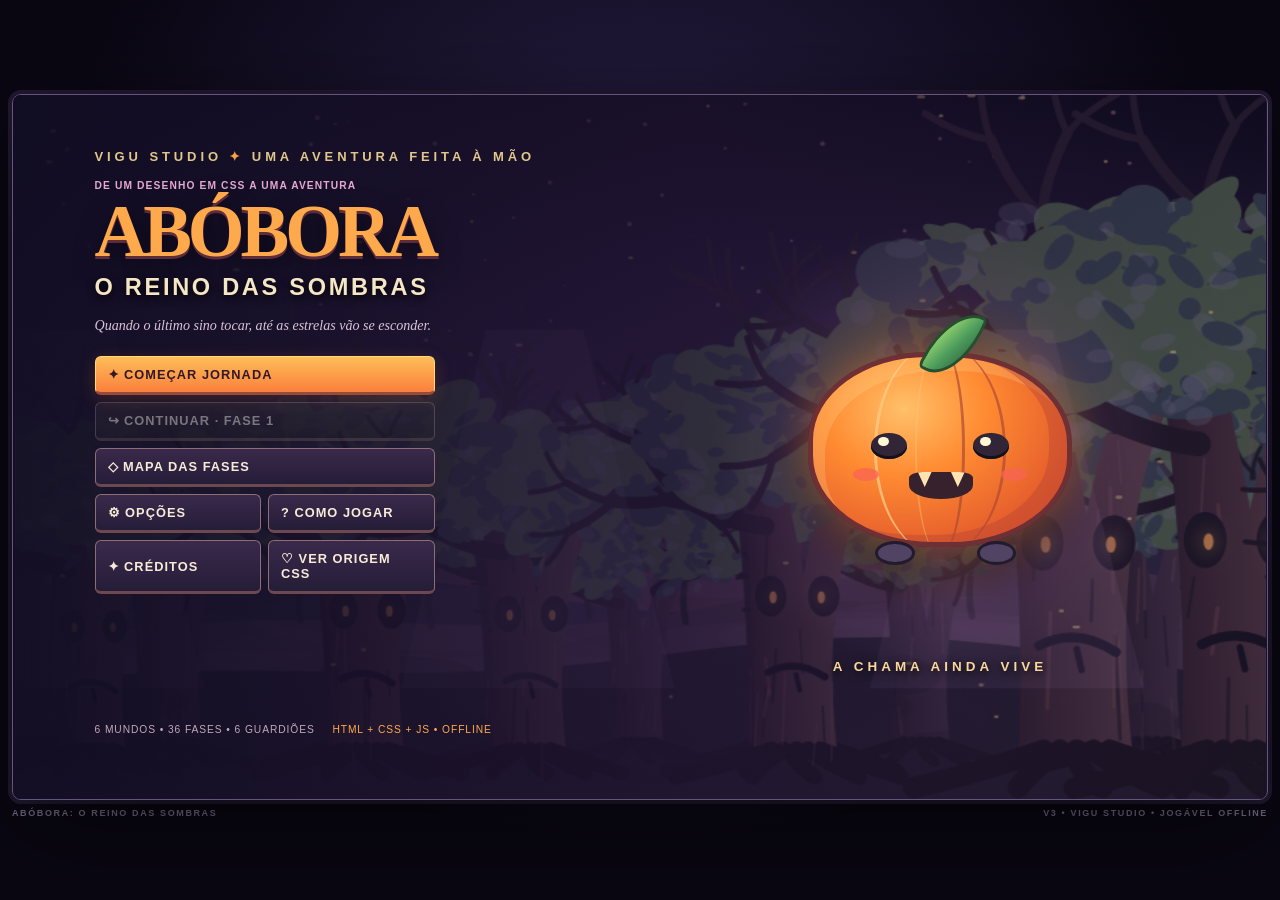
<file: index.html>
<!doctype html>
<html lang="pt-BR">
<head>
<meta charset="utf-8"><meta name="viewport" content="width=device-width,initial-scale=1,viewport-fit=cover,user-scalable=no"><meta name="theme-color" content="#110d1e">
<meta name="description" content="ABÓBORA: O Reino das Sombras — uma aventura 2D de Halloween feita com HTML, CSS e JavaScript puros. Jogue offline, sem instalação.">
<title>ABÓBORA: O Reino das Sombras — Vigu Studio V3</title><link rel="icon" href="assets/favicon.svg" type="image/svg+xml"><link rel="stylesheet" href="css/style.css">
</head>
<body><main id="app"><div id="viewport" aria-label="Jogo de plataforma ABÓBORA: O Reino das Sombras"><canvas id="screen" width="960" height="540" aria-label="Cenário interativo do jogo"></canvas>
<section id="menu" class="panel menu">
 <div class="menu-left"><p class="eyebrow">VIGU STUDIO <span>✦</span> UMA AVENTURA FEITA À MÃO</p><div class="brand-tag">DE UM DESENHO EM CSS A UMA AVENTURA</div><h1>ABÓBORA <small>O REINO DAS SOMBRAS</small></h1><p class="tagline">Quando o último sino tocar, até as estrelas vão se esconder.</p><div class="controls-menu"><button id="newGame" class="primary">✦ COMEÇAR JORNADA</button><button id="continueGame">↪ CONTINUAR <span id="continueText"></span></button><button id="worldMap">◇ MAPA DAS FASES</button><div class="dual"><button id="settings">⚙ OPÇÕES</button><button id="help">? COMO JOGAR</button></div><div class="dual"><button id="credits">✦ CRÉDITOS</button><button id="original">♡ VER ORIGEM CSS</button></div></div><p class="menu-foot">6 MUNDOS • 36 FASES • 6 GUARDIÕES <span>HTML + CSS + JS • OFFLINE</span></p></div>
 <div class="menu-hero"><div class="hero-halo"></div><div class="pumpkin-css" aria-hidden="true"><div class="leaf"></div><div class="pumpkin-body"><div class="stripe stripe-a"></div><div class="stripe stripe-b"></div><div class="pumpkin-eye eye-a"><b></b></div><div class="pumpkin-eye eye-b"><b></b></div><div class="cheek cheek-a"></div><div class="cheek cheek-b"></div><div class="pumpkin-mouth"><i></i><i></i></div></div><div class="little-feet"><span></span><span></span></div></div><div class="hero-caption">A CHAMA AINDA VIVE</div></div>
 </section>
 <div id="hud" class="hud hidden"><div class="hud-left"><div id="hearts" class="hearts">♥ ♥ ♥ ♥ ♥</div><div class="flame-meter"><span>✦ CHAMA</span><div><i id="flameBar"></i></div></div></div><div class="hud-mid"><span id="worldName">FLORESTA ASSOMBRADA</span><strong id="levelName">A primeira faísca</strong></div><div class="hud-right"><div class="souls">✧ <span id="souls">0/3</span></div><div class="candy">◆ <span id="candy">0</span></div><button id="pause" title="Pausar">Ⅱ</button></div><div id="hint" class="hint"></div><div id="notice" class="notice"></div></div>
 <section id="modal" class="panel modal hidden"><div class="modal-box"><div class="modal-label" id="modalTag">PAUSA</div><h2 id="modalTitle">O vento silenciou</h2><p id="modalDesc"></p><div id="modalContent" class="modal-content"></div><div id="modalButtons" class="modal-buttons"></div></div></section>
 <div id="touch" class="touch hidden"><div class="touch-l"><button data-action="left">◀</button><button data-action="right">▶</button></div><div class="touch-r"><button data-action="interact">E</button><button data-action="flame">✦</button><button data-action="attack">⚔</button><button data-action="dash">⇢</button><button data-action="jump" class="touch-jump">↑</button></div></div>
 <div id="fatal" class="fatal hidden"><h2>Não foi possível iniciar</h2><p id="fatalText"></p></div>
</div><footer class="outer-footer">ABÓBORA: O REINO DAS SOMBRAS <span>V3 • VIGU STUDIO • JOGÁVEL OFFLINE</span></footer></main>
<script defer src="js/config.js"></script><script defer src="js/levels.js"></script><script defer src="js/audio.js"></script><script defer src="js/input.js"></script><script defer src="js/physics.js"></script><script defer src="js/art.js"></script><script defer src="js/render.js"></script><script defer src="js/ui.js"></script><script defer src="js/game.js"></script><script defer src="js/main.js"></script>
</body></html>
</file>
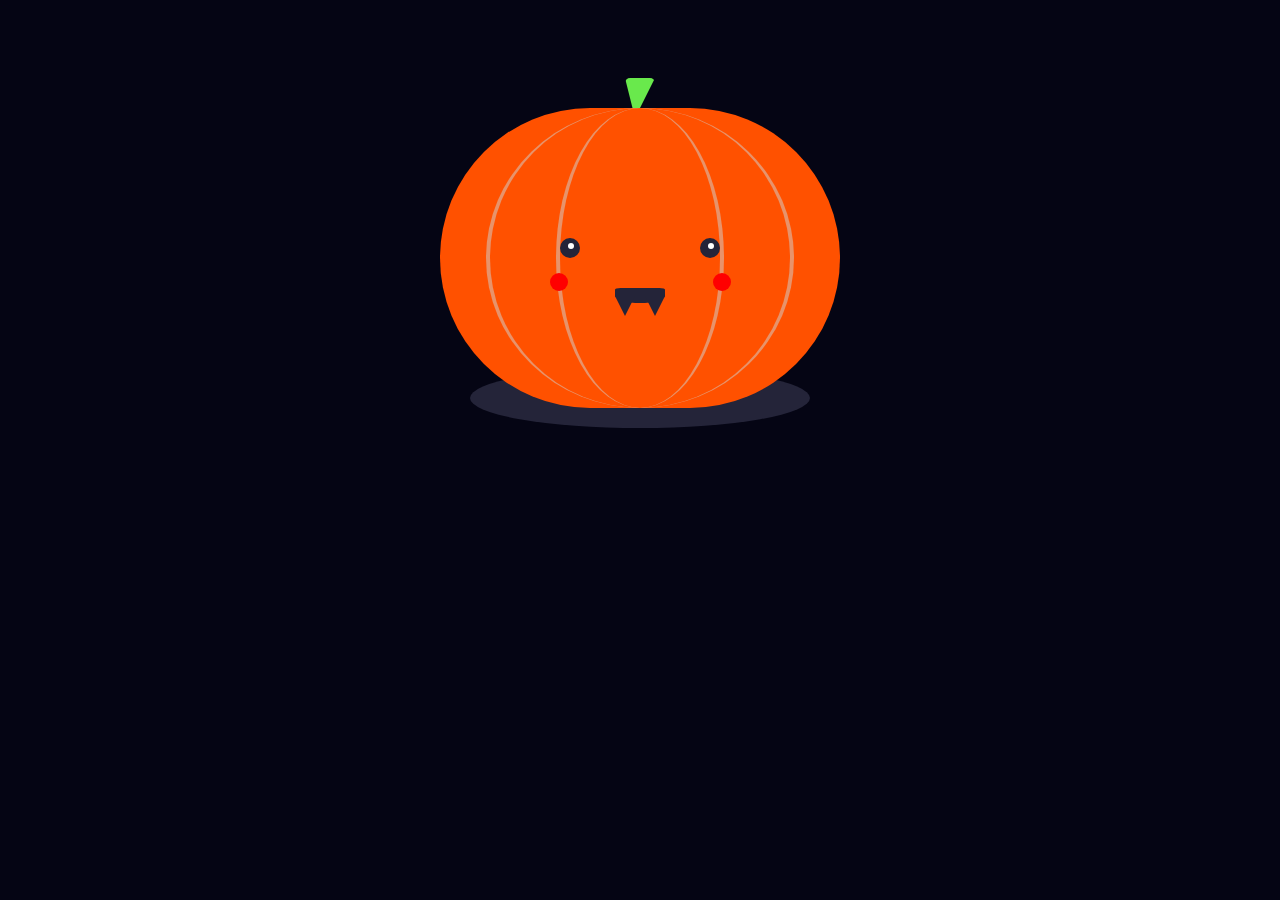
<file: original-reference/index.html>
<!DOCTYPE html>
<html lang="pt-br">
<head>
<meta charset="UTF-8">
<meta http-equiv="X-UA-Compatible" content="IE=edge">
<meta name="viewport" content="width=device-width, initial-scale=1.0">
<link rel="stylesheet" href="style.css">
<title>🎃</title>
</head>
<body>
<div class="stalk"></div>
<div class="pumpkin">
<div class="stripesOutter">
<div class="stripesInner">
<div class="leftEye"><div class="eyeBall"></div></div>
<div class="blushLeft"></div>
<div class="rightEye"><div class="eyeBall"></div></div>
<div class="blushRight"></div>
<div class="mouth"></div>
</div>
</div>
</div>
<div class="shadow"></div>
</body>
</html>
</file>
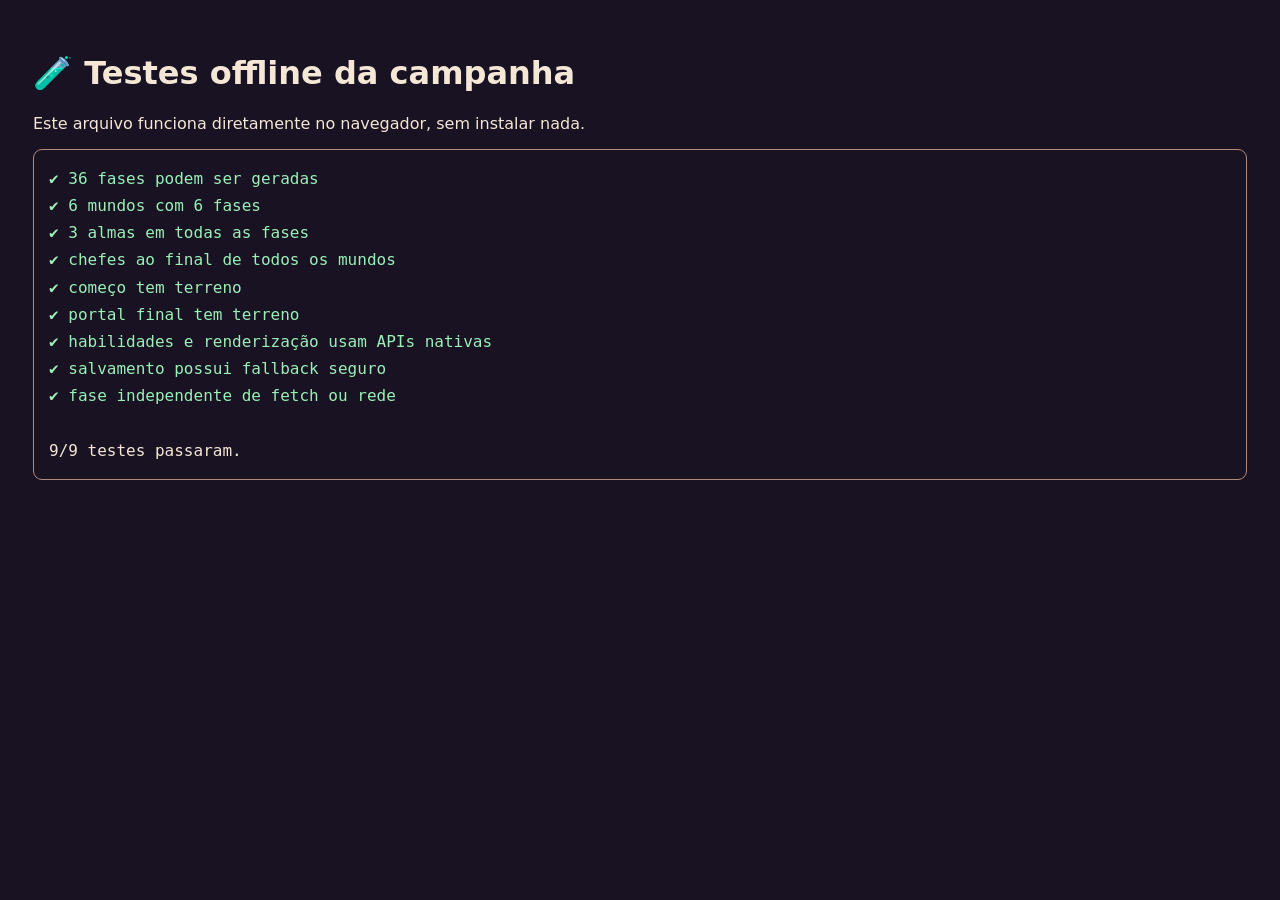
<file: tests/testes.html>
<!doctype html><html lang="pt-BR"><head><meta charset="utf-8"><title>Testes offline — ABÓBORA V3</title><style>body{background:#181222;color:#f5e7d5;font:16px system-ui;padding:25px}pre{padding:15px;border:1px solid #b18a7a;border-radius:9px;line-height:1.7;white-space:pre-wrap}.pass{color:#9befb7}.fail{color:#ff8c8c}</style></head><body><h1>🧪 Testes offline da campanha</h1><p>Este arquivo funciona diretamente no navegador, sem instalar nada.</p><pre id="result"></pre>
<script src="../js/config.js"></script><script src="../js/levels.js"></script><script>
(function(){const G=window.ABO,tests=[],test=(s,fn)=>{try{if(!fn())throw new Error('condição falsa');tests.push(['✔',s,true]);}catch(e){tests.push(['✘',s+': '+e.message,false]);}};
 test('36 fases podem ser geradas',()=>Array.from({length:36},(_,i)=>G.makeLevel(i)).length===36);
 test('6 mundos com 6 fases',()=>G.worlds.length===6&&G.worlds.every(w=>w.stages.length===6));
 test('3 almas em todas as fases',()=>Array.from({length:36},(_,i)=>G.makeLevel(i).souls.length===3).every(Boolean));
 test('chefes ao final de todos os mundos',()=>[5,11,17,23,29,35].every(i=>G.makeLevel(i).bossEntity?.hp>0));
 test('começo tem terreno',()=>Array.from({length:36},(_,i)=>G.makeLevel(i)).every(x=>x.ground.some(g=>g.x<=90&&g.x+g.w>180)));
 test('portal final tem terreno',()=>Array.from({length:36},(_,i)=>G.makeLevel(i)).every(x=>x.ground.some(g=>g.x<=x.gate.x&&g.x+g.w>=x.gate.x+x.gate.w)));
 test('habilidades e renderização usam APIs nativas',()=>!!document.createElement('canvas').getContext('2d'));
 test('salvamento possui fallback seguro',()=>typeof G.safewrite==='function'&&G.newSave().version===3);
 test('fase independente de fetch ou rede',()=>G.makeLevel(0).platforms.length>0&&G.makeLevel(35).ground.length>0);
 const el=document.querySelector('#result');el.innerHTML=tests.map(t=>`<span class="${t[2]?'pass':'fail'}">${t[0]} ${t[1]}</span>`).join('\n')+`\n\n${tests.filter(t=>t[2]).length}/${tests.length} testes passaram.`;})();
</script></body></html>
</file>
<file: css/style.css>
:root{color-scheme:dark;--gold:#fbd888;--orange:#ff993c;--purple:#8266bb;--ink:#160f29}*{box-sizing:border-box}html,body{margin:0;min-height:100%;background:#0a0711;color:#f8ecd8;font-family:Trebuchet MS,Arial,sans-serif}body{overflow-x:hidden;background:radial-gradient(ellipse at 50% 30%,#292048 0%,#0a0713 65%)}button{color:inherit;font:inherit;cursor:pointer;touch-action:manipulation}button:focus-visible{outline:2px solid #fbd888;outline-offset:3px}#app{min-height:100vh;display:flex;align-items:center;justify-content:center;flex-direction:column;padding:12px 12px 0}#viewport{position:relative;width:min(100%,calc((100vh - 46px) * 16 / 9),1500px);aspect-ratio:16/9;overflow:hidden;background:#18152f;border:1px solid #66537e;box-shadow:0 30px 110px #0009,0 0 0 4px #231932;border-radius:9px}canvas{position:absolute;inset:0;width:100%;height:100%;object-fit:contain;image-rendering:auto}.hidden{display:none!important}.panel{position:absolute;inset:0;z-index:3}.menu{display:grid;grid-template-columns:55% 45%;padding:4.3% 6.5%;background:linear-gradient(93deg,#110d23ed 0%,#1c112dbd 53%,#120d2022 100%);overflow:hidden}.menu-left{position:relative;z-index:2;max-width:570px}.eyebrow{font-size:clamp(8px,1.02vw,13px);letter-spacing:.3em;color:#e1c78b;font-weight:900;margin:0 0 16px}.eyebrow span{color:#f9a147}.brand-tag{font-size:clamp(7px,.8vw,11px);color:#e5a9d3;letter-spacing:.11em;font-weight:800;margin-bottom:8px}h1{font-family:Georgia,serif;margin:0;color:#ffa94d;font-size:clamp(34px,5.7vw,84px);line-height:.9;letter-spacing:-.055em;text-shadow:0 3px 0 #5f2c39,0 8px 25px #0008}h1 small{display:block;font-family:Trebuchet MS,Arial,sans-serif;margin-top:11px;color:#f5e6c5;font-size:clamp(12px,1.84vw,28px);letter-spacing:.115em;line-height:1.1;text-shadow:0 3px 9px #000}.tagline{font-family:Georgia,serif;color:#d9c4da;font-style:italic;font-size:clamp(9px,1.1vw,16px);margin:16px 0 22px}.controls-menu{display:flex;flex-direction:column;gap:7px;width:min(100%,340px)}.controls-menu button,.modal-buttons button,.modal-content button{border:1px solid #8d6e77;border-bottom:3px solid #6d4851;border-radius:6px;background:linear-gradient(#3a294b,#251d38);font-size:clamp(9px,1vw,14px);font-weight:900;letter-spacing:.08em;padding:10px 12px;text-align:left;transition:background .15s,transform .15s;min-height:30px}.controls-menu button:hover,.modal-buttons button:hover,.modal-content button:hover{background:#735174;transform:translateY(-1px)}.controls-menu .primary,.modal-buttons .primary{background:linear-gradient(#ffbd58,#fa803d);color:#321829;border-color:#ffdb77;border-bottom-color:#994b39;box-shadow:0 4px 17px #ff8a342d}.controls-menu .primary:hover,.modal-buttons .primary:hover{background:#ffd77e;color:#321829}.dual{display:flex;gap:7px}.dual button{flex:1}.menu-foot{position:absolute;bottom:0;font-size:clamp(7px,.8vw,11px);color:#bfa9bb;letter-spacing:.09em;white-space:nowrap}.menu-foot span{color:#ffa94d;margin-left:14px}.menu-hero{position:relative;display:grid;place-items:center}.hero-halo{position:absolute;width:92%;aspect-ratio:1;border-radius:50%;background:radial-gradient(circle,#ffc66680 0%,#ff863a39 25%,#9e61941a 51%,transparent 70%);animation:halo 4s ease-in-out infinite}.hero-caption{position:absolute;bottom:12%;color:#fad89b;font-size:clamp(8px,1.05vw,16px);letter-spacing:.3em;font-weight:900;text-shadow:0 2px 8px #000}.pumpkin-css{position:relative;width:min(22vw,320px);height:min(20vw,295px);animation:float 3.2s ease-in-out infinite;filter:drop-shadow(0 20px 20px #0006)}.pumpkin-body{position:absolute;inset:13% 3% 11%;background:radial-gradient(ellipse at 36% 28%,#ffc069 0%,#ff8b32 35%,#df532b 83%,#9b3e3f 100%);border:5px solid #6e3035;border-radius:45% 47% 46% 47%;box-shadow:inset -18px -7px 0 #b9453270,inset 12px 14px 0 #ffe8a333,0 0 38px #ed8b5070;overflow:hidden}.stripe{position:absolute;top:-7%;bottom:-7%;width:52%;border-radius:50%;border-left:3px solid #ffce87bb;border-right:3px solid #ab4834a9;left:24%}.stripe-b{left:40%;width:20%;border-left:2px solid #ffc47b66}.leaf{z-index:2;position:absolute;left:47%;top:-5%;height:29%;width:15%;border-radius:90% 10% 80% 10%;transform:rotate(27deg);background:linear-gradient(110deg,#bef179,#4c9c5d 57%,#2f5b38);border:3px solid #264f30}.pumpkin-eye{position:absolute;top:41%;width:14%;height:14%;background:#322537;border-radius:49%;box-shadow:inset 0 -3px #14111b}.pumpkin-eye b{position:absolute;left:20%;top:14%;width:30%;height:35%;border-radius:50%;background:#fff8d7}.eye-a{left:23%}.eye-b{right:23%}.cheek{position:absolute;top:60%;width:10%;height:7%;border-radius:50%;background:#fa6354ba}.cheek-a{left:16%}.cheek-b{right:16%}.pumpkin-mouth{position:absolute;top:62%;left:38%;width:25%;height:15%;background:#36212d;border-radius:30% 30% 70% 70%;overflow:hidden}.pumpkin-mouth i{position:absolute;top:0;width:22%;height:55%;background:#ffe3b1;clip-path:polygon(0 0,100% 0,50% 100%)}.pumpkin-mouth i:first-child{left:13%}.pumpkin-mouth i:last-child{right:13%}.little-feet{position:absolute;bottom:4%;left:27%;width:50%;display:flex;justify-content:space-between}.little-feet span{width:28%;height:24px;background:#514363;border:3px solid #241a2e;border-radius:50%}.hud{position:absolute;z-index:2;inset:0;pointer-events:none}.hud-left{position:absolute;left:2%;top:2%;width:190px;padding:8px 12px;background:#130d24a9;border:2px solid #e5ab7390;border-radius:11px;box-shadow:0 4px 15px #0009;backdrop-filter:blur(4px)}.hearts{color:#ff7972;letter-spacing:.09em;font-size:22px;text-shadow:1px 2px 0 #842b48}.flame-meter{display:flex;align-items:center;gap:7px;font-size:10px;font-weight:bold;color:#fee0a7}.flame-meter>div{flex:1;height:9px;border:1px solid #dbaf75;border-radius:8px;background:#1c172a;overflow:hidden}.flame-meter i{display:block;background:linear-gradient(90deg,#ff9637,#ffd277);height:100%;width:100%}.hud-mid{position:absolute;left:50%;top:2%;transform:translateX(-50%);text-align:center;text-shadow:1px 3px 6px #000;white-space:nowrap}.hud-mid span{display:block;color:#f8db9b;font-size:11px;letter-spacing:.18em}.hud-mid strong{font-family:Georgia,serif;font-size:19px}.hud-right{position:absolute;right:2%;top:2%;display:flex;gap:10px;align-items:center;border:2px solid #e4b47591;padding:5px 9px;background:#130d24c9;border-radius:10px;font-weight:bold}.souls{color:#ffe4aa}.candy{color:#f9a75c}.hud-right button{pointer-events:auto;background:#edb36e;color:#21192a;border:0;border-radius:5px;font-weight:bold}.hint{position:absolute;left:50%;bottom:8%;transform:translateX(-50%);border-radius:9px;padding:7px 14px;background:#22162bcf;color:#fff1d1;font-size:12px;white-space:nowrap;text-shadow:0 1px #000}.hint:empty{display:none}.notice{position:absolute;top:16%;left:50%;transform:translateX(-50%) translateY(-8px);padding:12px 22px;min-width:200px;background:#291a3be6;border:2px solid #dea96f;border-radius:9px;font-weight:bold;font-size:15px;color:#ffe2a1;text-align:center;opacity:0;transition:.25s}.notice.show{opacity:1;transform:translateX(-50%)}.modal{display:grid;place-items:center;background:#0c091bbf;backdrop-filter:blur(6px)}.modal-box{width:min(88%,550px);max-height:88%;overflow:auto;padding:30px;background:linear-gradient(150deg,#342345,#151328);border:2px solid #b18a7a;border-radius:14px;box-shadow:0 18px 65px #000b}.modal-label{letter-spacing:.25em;color:#e9aa77;font-size:12px;font-weight:bold}.modal-box h2{font-family:Georgia,serif;color:#ffcb7d;font-size:clamp(20px,3vw,34px);margin:11px 0}.modal-box p{font-size:14px;line-height:1.5;color:#dccde1}.modal-content{max-height:32vh;overflow:auto}.modal-buttons{display:flex;flex-wrap:wrap;gap:10px;margin-top:22px}.modal-buttons button{flex:1;text-align:center;min-width:110px}.world-grid{display:grid;grid-template-columns:repeat(3,1fr);gap:8px;margin-top:15px}.world-grid button{text-align:left;min-height:70px;font-size:12px}.world-grid button span{display:block;opacity:.65;font-size:10px;margin-top:4px}.world-grid button:disabled{cursor:not-allowed;opacity:.35}.setting{margin:9px 0;display:flex;gap:10px;align-items:center;justify-content:space-between;font-size:13px}.setting select,.setting input{max-width:140px;background:#261a33;color:#ffe9cd;border:1px solid #c6947b;border-radius:4px;padding:5px}.touch{position:absolute;z-index:3;inset:0;pointer-events:none;display:flex;align-items:end;justify-content:space-between;padding:10px}.touch-l,.touch-r{display:flex;gap:5px;align-items:end}.touch button{pointer-events:auto;border:2px solid #e5c28ba8;background:#291d438f;border-radius:14px;width:50px;height:50px;font-weight:900;font-size:19px;touch-action:none;user-select:none}.touch-jump{width:62px!important;height:62px!important}.touch button.pressed{background:#efa85caa}.fatal{position:absolute;z-index:10;inset:0;background:#160c23;padding:30px}.outer-footer{display:flex;gap:30px;justify-content:space-between;width:min(100%,1500px);margin-top:8px;color:#796f89;font-weight:bold;letter-spacing:.18em;font-size:9px}@keyframes float{50%{transform:translateY(-12px) rotate(-2deg)}}@keyframes halo{50%{transform:scale(1.08);opacity:.65}}@media(pointer:coarse){.touch:not(.hidden){display:flex}}@media(pointer:fine){.touch{display:none!important}}@media(max-width:760px){#app{padding:0}#viewport{width:100vw;border:0;border-radius:0}.menu{padding:4% 5%;grid-template-columns:62% 38%}.menu .tagline{margin:6px 0}.menu .eyebrow{margin-bottom:5px}.menu .controls-menu{gap:3px}.controls-menu button{padding:5px 8px}.menu-foot{display:none}.hero-caption{display:none}.hud-left{width:126px;padding:5px}.hearts{font-size:14px}.hud-mid strong{font-size:11px}.hud-mid span{font-size:8px}.hud-right{gap:4px;font-size:11px;padding:3px}.hint{bottom:14%;font-size:9px}.outer-footer{display:none}}@media(max-height:520px){#app{padding:0}#viewport{width:min(100vw,calc(100vh * 16 / 9));border-radius:0}.menu .tagline{margin:5px 0}.menu .eyebrow{margin-bottom:5px}.controls-menu{gap:4px}.controls-menu button{padding:5px 8px}.outer-footer{display:none}}
.controls-menu button:disabled{opacity:.45;filter:saturate(.4);cursor:not-allowed}.controls-menu button:disabled:hover{transform:none;background:linear-gradient(#3a294b,#251d38)}
</file>
<file: original-reference/style.css>
/* Referência visual do arquivo CSS original de GustavoVitorS.
 * Reconstituído a partir das propriedades publicamente acessíveis no repositório.
 * Mantenha o repositório original como fonte canônica:
 * https://github.com/GustavoVitorS/halloween-pumpkin-CSS
 */
body{animation:attack 10s infinite;background:#050514}
.stalk{width:0;height:0;border-left:10px solid transparent;border-right:20px solid transparent;border-top:40px solid #69e94c;border-radius:5px;margin:0 auto;transform:translateY(70px)}
.pumpkin{padding-top:0;width:400px;height:300px;background:#ff5100;margin:60px auto 0;border-radius:160px;position:relative;z-index:1}
.stripesOutter{height:300px;width:300px;border-left:solid 4px #e7936b;border-right:solid 4px #e7936b;border-radius:50%;margin:0 auto}
.stripesInner{height:300px;width:160px;border-left:solid 4px #e7936b;border-right:solid 4px #e7936b;border-radius:50%;margin:0 auto}
.leftEye{width:20px;height:20px;border-radius:50%;background:#242439;top:130px;animation:blink 10s infinite;position:relative}
.rightEye{width:20px;height:20px;border-radius:50%;background:#242439;animation:blink 10s infinite;left:140px;top:110px;position:relative}
.eyeBall{width:6px;height:6px;border-radius:50%;background:#fff;transform:translate(8px,5px);position:relative}
.blushLeft{width:18px;height:18px;border-radius:50%;background:red;top:165px;left:110px;position:absolute;animation:blushGone 10s infinite}
.blushRight{width:18px;height:18px;border-radius:50%;background:red;top:165px;left:273px;position:absolute;animation:blushGone 10s infinite}
.mouth{width:50px;height:15px;background:#242439;border-radius:20% 20% 90% 90%;transform:translate(55px,140px)}
.mouth:after,.mouth:before{content:"";width:0;height:0;position:absolute;top:8px;border-left:10px solid transparent;border-right:10px solid transparent;border-top:20px solid #242439;animation:teethShow 10s infinite}
.mouth:after{left:0}.mouth:before{right:0}
.shadow{width:340px;height:60px;background:#242439;margin:0 auto;border-radius:80%;transform:translateY(-40px)}
@keyframes blink{0%,45%,55%,100%{transform:scaleY(1)}50%{transform:scaleY(.15)}}
@keyframes blushGone{0%,45%,55%,100%{opacity:1}50%{opacity:.4}}
@keyframes teethShow{50%{transform:translateY(1px)}}
@keyframes attack{50%{background:#050514}}
</file>
